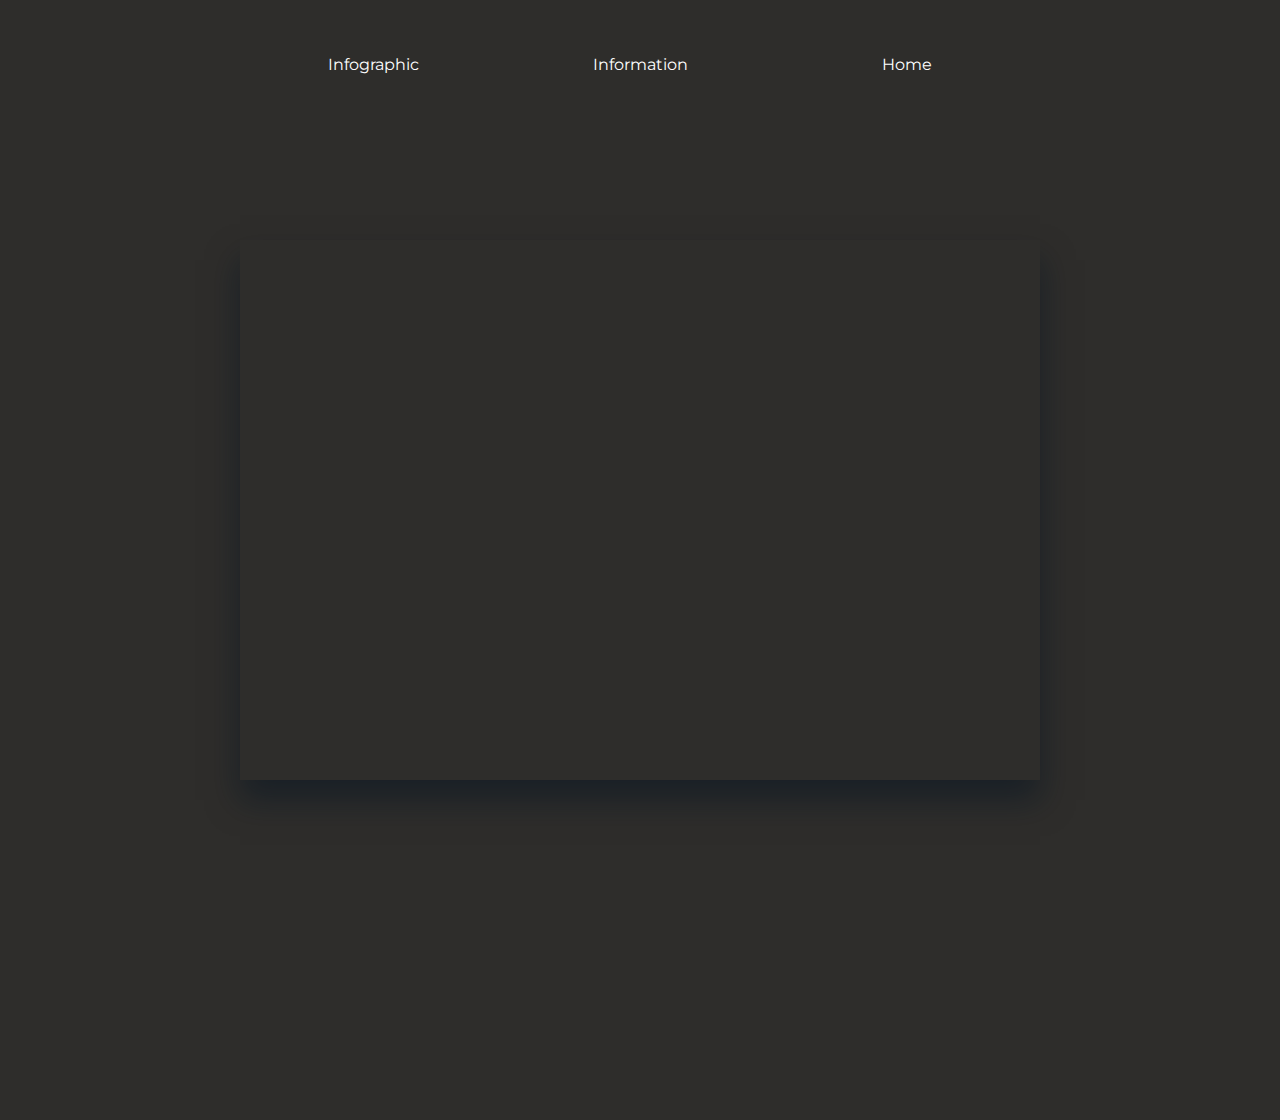
<file: advertisement.html>
<!DOCTYPE html>
<html lang="en">

<head>
    <meta charset="utf-8">

    <title>Galvanizing - Advertisement</title>
    <meta name="description" content="All about galvanizing">

    <link rel="stylesheet" href="css/cssreset.css">
    <link href="https://fonts.googleapis.com/css?family=Montserrat&display=swap" rel="stylesheet">
    <link rel="stylesheet" href="css/style-video.css">
</head>

<body>
    <div class="wrapper">
        <div class="content">
            <nav class="main-nav">
                <a class="nav-button" href="infographic.html"><span>Infographic</span></a>
                <a class="nav-button" href="info.html"><span>Information</span></a>
                <a class="nav-button" href="index.html"><span>Home</span></a>
            </nav>
            <div class="video-container">
                <iframe src="https://www.youtube.com/embed/Qgb9Ttk0I5A" frameborder="0" allow="accelerometer; autoplay; encrypted-media; gyroscope; picture-in-picture" allowfullscreen></iframe>
            </div>
        </div>


    </div>
</body>

</html>
</file>
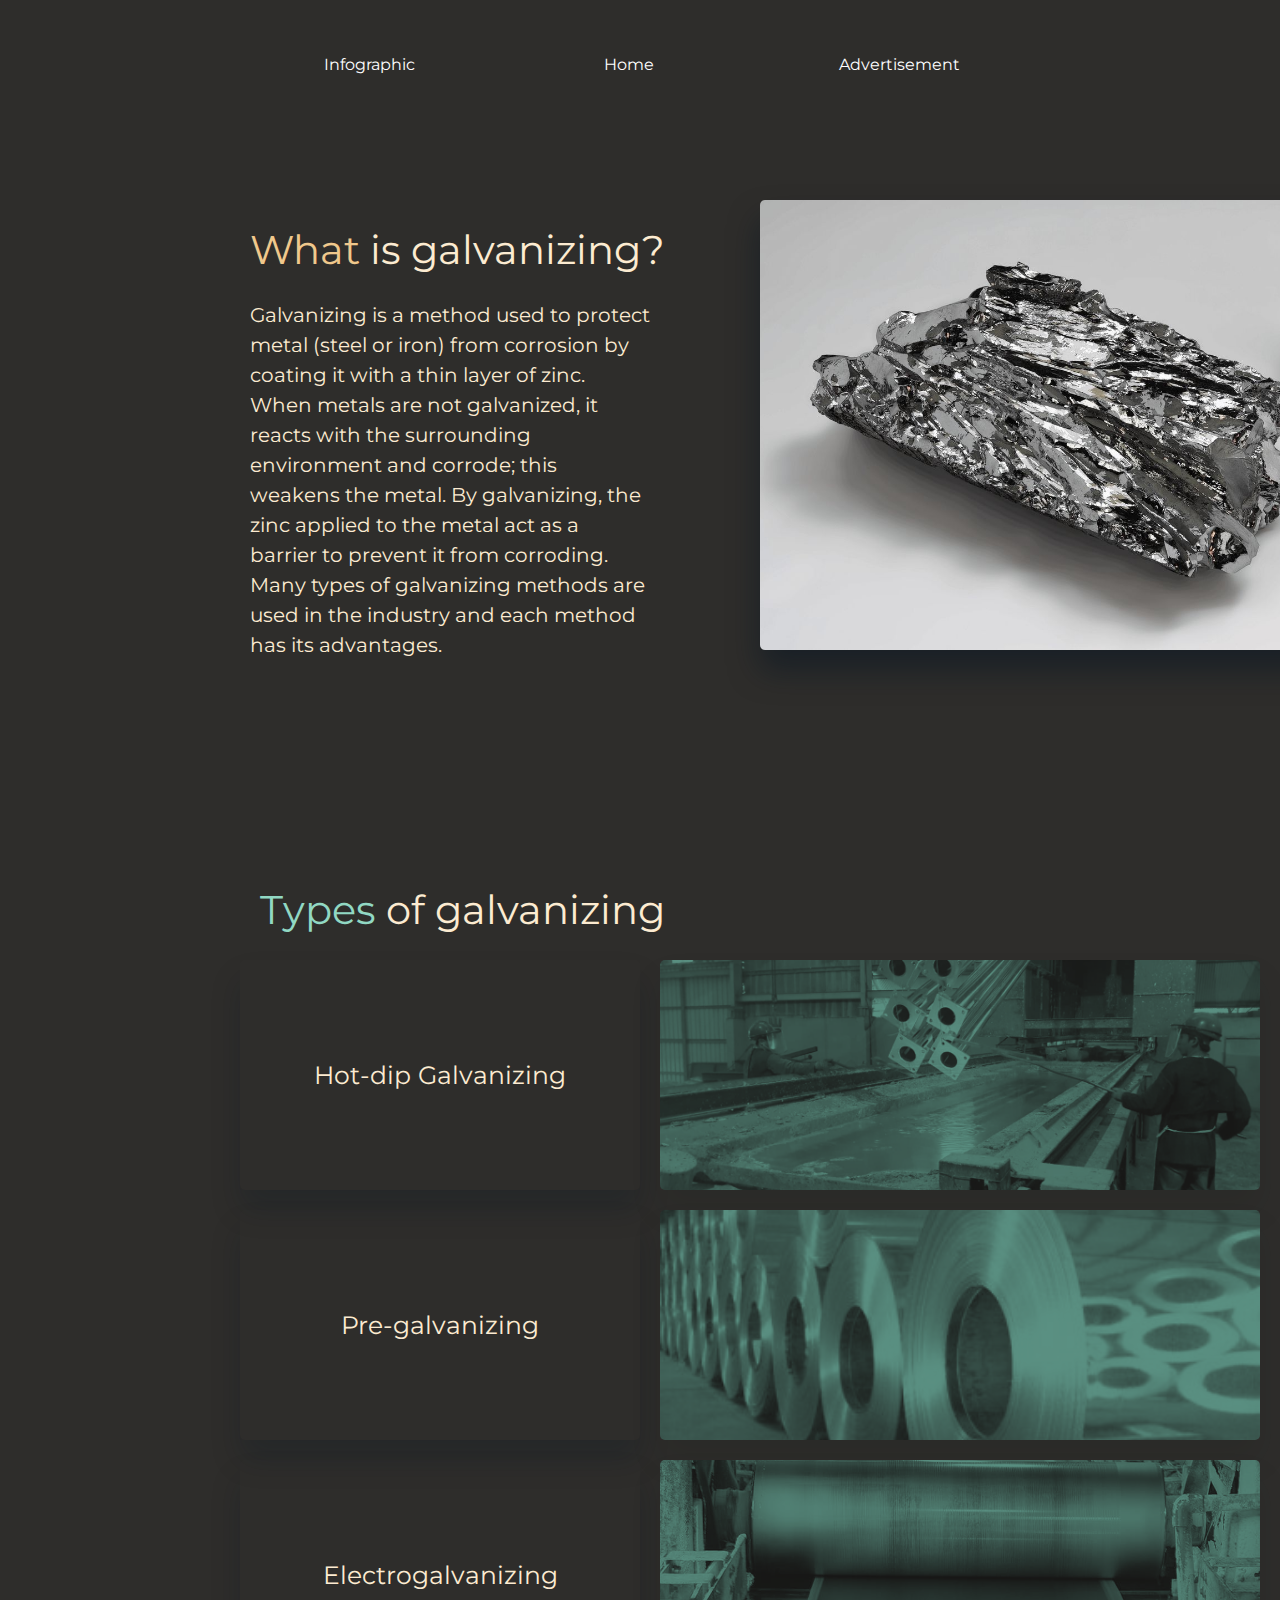
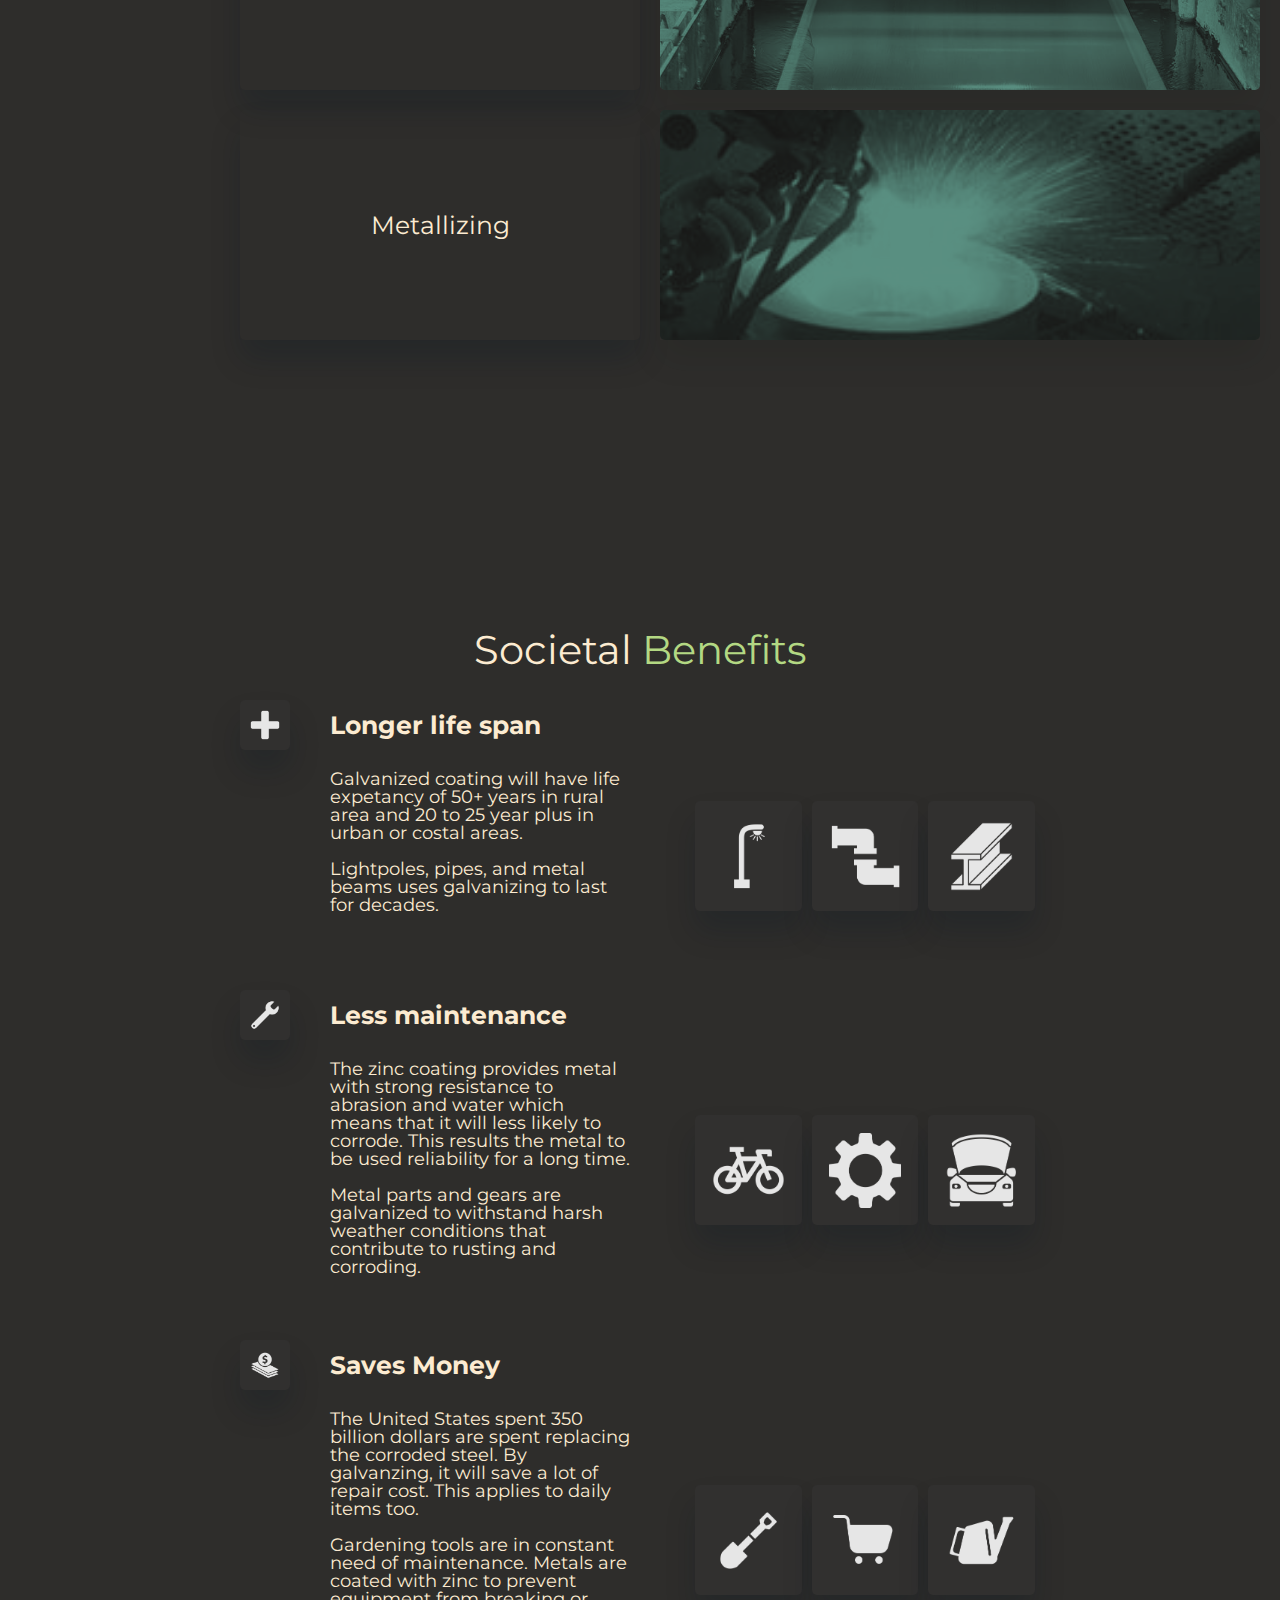
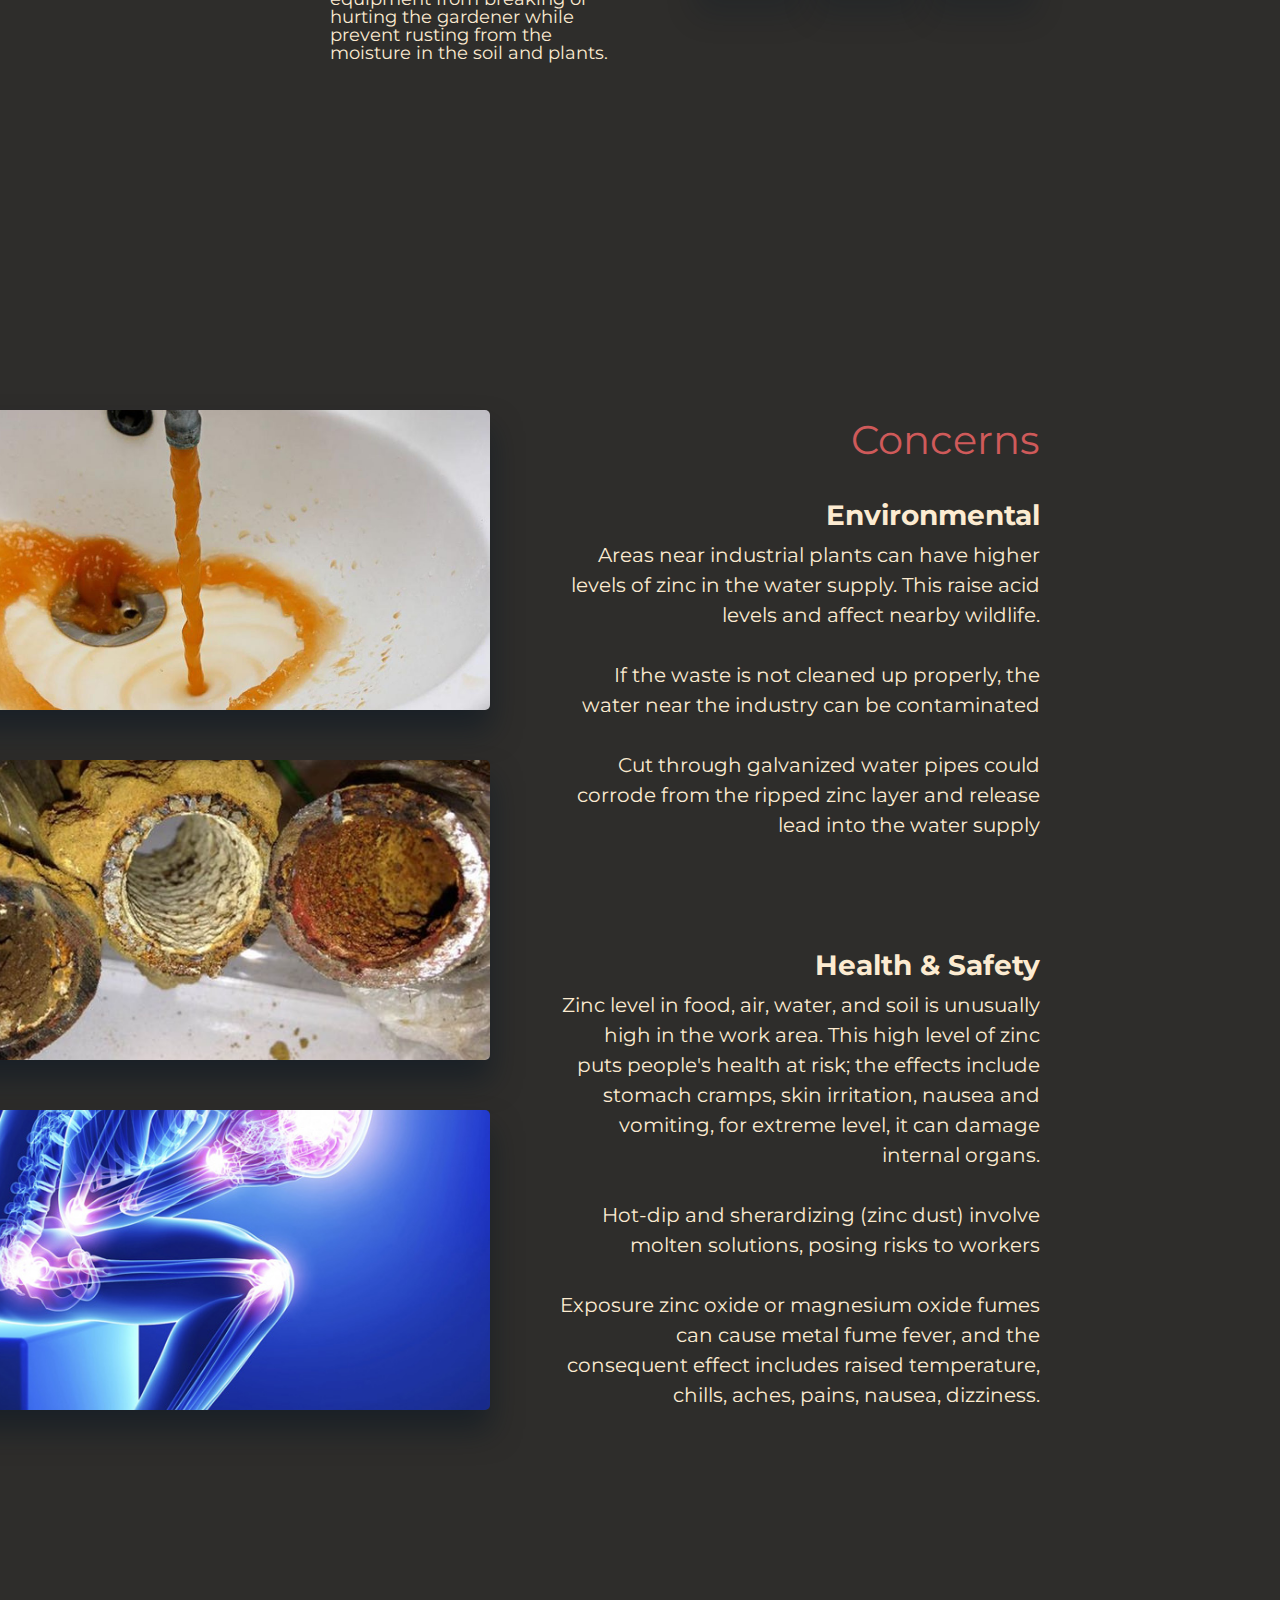
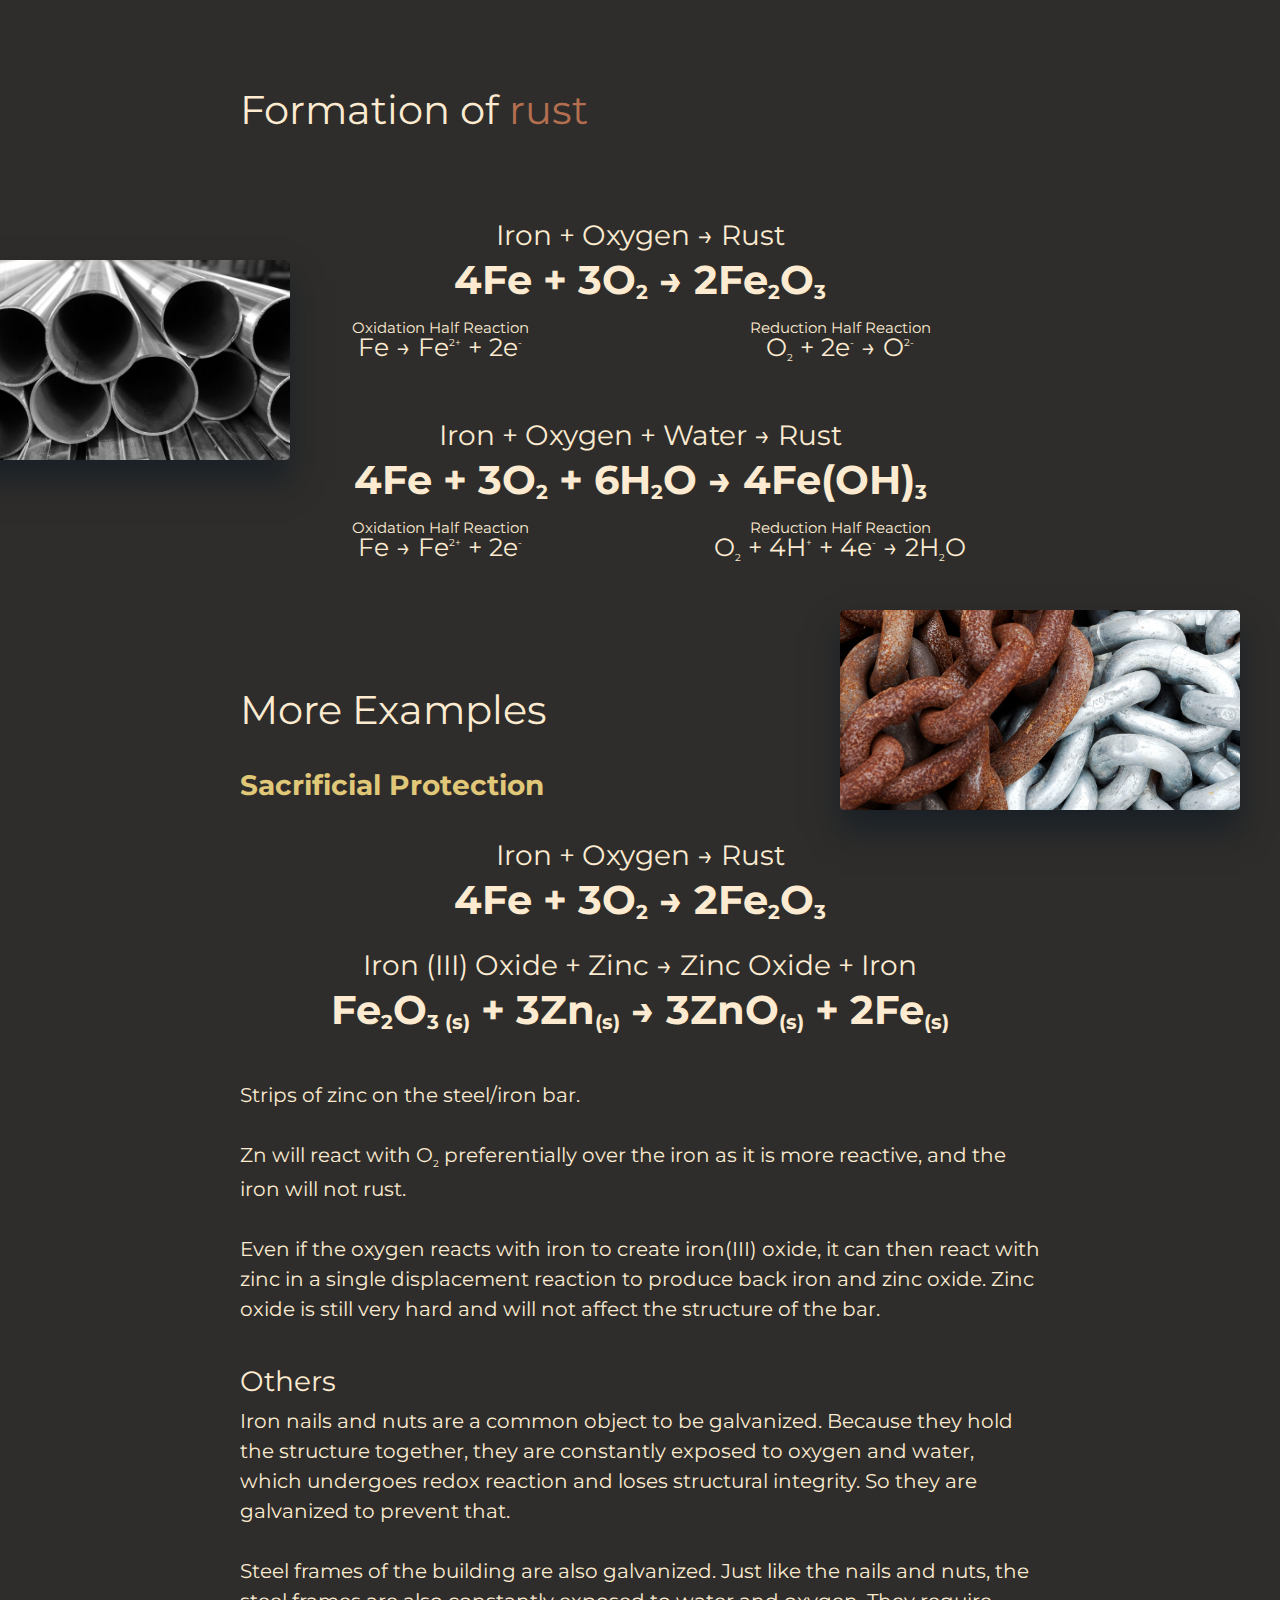
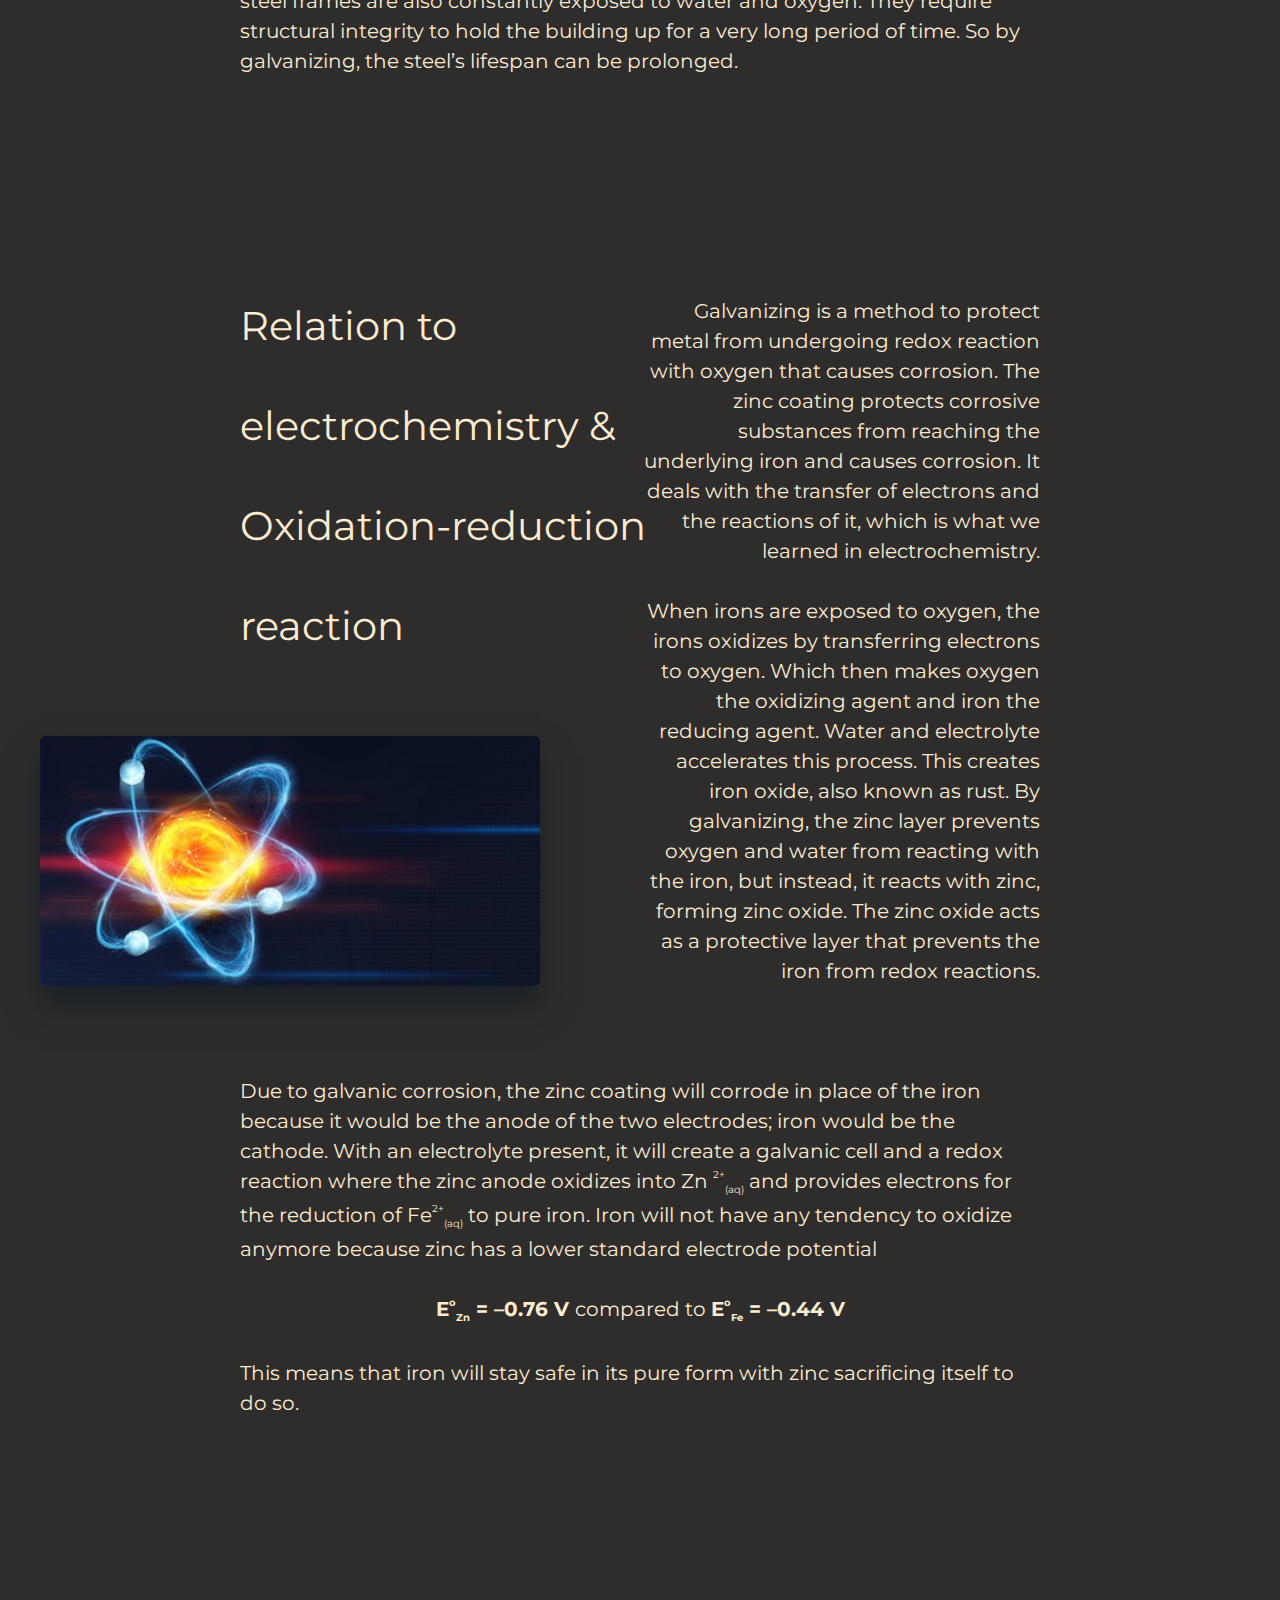
<file: info.html>
<!DOCTYPE html>
<html lang="en">

<head>
    <meta charset="utf-8">

    <title>Galvanizing - Information</title>
    <meta name="description" content="All about galvanizing">

    <link rel="stylesheet" href="css/cssreset.css">
    <link href="https://fonts.googleapis.com/css?family=Montserrat&display=swap" rel="stylesheet">
    <link rel="stylesheet" href="css/style-info.css">
</head>

<body>
    <div class="wrapper">
        <article class="content">
            <nav class="main-nav">
                <a class="nav-button" href="infographic.html"><span>Infographic</span></a>
                <a class="nav-button" href="index.html"><span>Home</span></a>
                <a class="nav-button" href="advertisement.html"><span>Advertisement</span></a>
            </nav>
            <div class="block-one">
                <div class="text-header"><span style="color: rgb(240, 200, 140);">What</span> is galvanizing?</div>
                <div class="text-paragraph">
                    Galvanizing is a method used to protect metal (steel or iron) from corrosion by coating it with a thin layer of zinc.
                    When metals are not galvanized, it reacts with the surrounding environment and corrode; this weakens the metal.
                    By galvanizing, the zinc applied to the metal act as a barrier to prevent it from corroding.
                    Many types of galvanizing methods are used in the industry and each method has its advantages. 
                </div>
                <div class="text-block-image">
                    <img src="img/zinc.jpg" alt="zinc metal">
                </div>
            </div>
            <div class="block-two">
                <div class="text-header b2-heading">
                    <span style="color: #91d8c3;">Types</span> of galvanizing
                </div>
                <div class="panel-container">
                    <div class="panel-segment">
                        <div class="panel">
                            <div class="panel-content">
                                <div class="panel-header">Hot-dip Galvanizing</div>
                                <div class="panel-body">
                                    The metals are cleaned and "dipped" into molten zinc to apply the zinc layer.
                                    This method allows complete protection because the metal is submerged in zinc.
                                    It allows objects ranging from small to large to be galvanized in one or more operations.
                                </div>
                            </div>
                            <div class="panel-img-container panel-img-cont-1">
                                <img src="img/hotdip.jpg" alt="hot-dip">
                            </div>
                        </div>
                        <div class="panel">
                            <div class="panel-content">
                                <div class="panel-header">Pre-galvanizing</div>
                                <div class="panel-body">
                                    A specific shape of metal are cleaned and pass through molten zinc.
                                    This method allows the metal to be evenly coated.
                                    But when the metal is cut, the base metal is exposed and become vulnurable; therefore, this is the downside of pre-galvanizing
                                </div>
                            </div>
                            <div class="panel-img-container panel-img-cont-2">
                                <img src="img/pregal.jpg" alt="hot-dip">
                            </div>
                        </div>
                    </div>
                    <div class="panel-segment">
                        <div class="panel">
                            <div class="panel-content">
                                <div class="panel-header">Electrogalvanizing</div>
                                <div class="panel-body">
                                    Zinc ions are transferred to the metal using electrical current in an electrolyte solution.
                                    This allows the metal to be uniformly coated with zinc to the same thickness.
                                    However, the coating is thinner which results in less protection compared to other methods.  
                                </div>
                            </div>
                            <div class="panel-img-container panel-img-cont-3">
                                <img src="img/electrogal.jpg" alt="hot-dip">
                            </div>
                        </div>
                        <div class="panel">
                            <div class="panel-content">
                                <div class="panel-header">Metallizing</div>
                                <div class="panel-body">
                                    The process of applying zinc to the metal using a heat gun filled with zinc.
                                    The loaded zinc are melted and sprayed onto the metal and can be accomplished through combustion or compressed air,
                                    but the metal may not be coated evenly. 
                                </div>
                            </div>
                            <div class="panel-img-container panel-img-cont-4">
                                <img src="img/metalgal.jpg" alt="hot-dip">
                            </div>
                        </div>
                    </div>
                </div>
            </div>
            <div class="block-three">
                <div class="text-header b3-heading">
                    Societal <span style="color: rgb(179, 216, 131);">Benefits</span>
                </div>
                <div class="b3-segment">
                        <div class="b3-point-img-container">
                            <img class="b3-img" src="img/plus.png" alt="plus">
                        </div>
                        <div class="b3-sub-head">
                            Longer life span
                        </div>
                        <div class="b3-body">
                            Galvanized coating will have life expetancy of 50+ years in rural area
                            and 20 to 25 year plus in urban or costal areas.
                            <br><br>
                            Lightpoles, pipes, and metal beams uses galvanizing to last for decades. 
                        </div>
                        <div class="b3-img-block-container">
                            <div class="b3-img-block">
                                <img class="b3-img" src="img/light.png" alt="light pole">
                            </div>
                            <div class="b3-img-block">
                                <img class="b3-img" src="img/pipes.png" alt="pipes">
                            </div>
                            <div class="b3-img-block">
                                <img class="b3-img" src="img/beam.png" alt="beams">
                            </div>
                        </div>
                </div>
                <div class="b3-segment b3-seg-1">
                    <div class="b3-point-img-container">
                        <img class="b3-img" src="img/wrench.png" alt="wrench">
                    </div>
                    <div class="b3-sub-head">
                        Less maintenance
                    </div>
                    <div class="b3-body">
                        The zinc coating provides metal with strong resistance to abrasion and water which means
                        that it will less likely to corrode. This results the metal to be used reliability for a long time.
                        <br><br>
                        Metal parts and gears are galvanized to withstand harsh weather conditions that contribute to rusting and corroding.
                    </div>
                    <div class="b3-img-block-container">
                        <div class="b3-img-block">
                            <img class="b3-img" src="img/bike.png" alt="bike">
                        </div>
                        <div class="b3-img-block">
                            <img class="b3-img" src="img/gear.png" alt="gear">
                        </div>
                        <div class="b3-img-block">
                            <img class="b3-img" src="img/car-part.png" alt="car parts">
                        </div>
                    </div>
                </div>
                <div class="b3-segment b3-seg-2">
                    <div class="b3-point-img-container">
                        <img class="b3-img" src="img/money.png" alt="money">
                    </div>
                    <div class="b3-sub-head">
                        Saves Money
                    </div>
                    <div class="b3-body">
                        The United States spent 350 billion dollars are spent replacing the corroded steel.
                        By galvanzing, it will save a lot of repair cost. This applies to daily items too.
                        <br><br>
                        Gardening tools are in constant need of maintenance. 
                        Metals are coated with zinc to prevent equipment from breaking or hurting the gardener
                        while prevent rusting from the moisture in the soil and plants.
                    </div>
                    <div class="b3-img-block-container">
                        <div class="b3-img-block">
                            <img class="b3-img" src="img/shovel.png" alt="shovel">
                        </div>
                        <div class="b3-img-block">
                            <img class="b3-img" src="img/cart.png" alt="cart">
                        </div>
                        <div class="b3-img-block">
                            <img class="b3-img" src="img/water.png" alt="water">
                        </div>
                    </div>
                </div>
            </div>
            <div class="block-four">
                <div class="text-header b4-heading">
                    Concerns
                </div>
                <div class="text-sub-header b4-h1">
                    Environmental
                </div>
                <div class="text-paragraph b4-p1">
                    Areas near industrial plants can
                    have higher levels of zinc in the
                    water supply. This raise acid levels and affect nearby wildlife.
                    <br><br>
                    If the waste is not cleaned up properly, the water near the industry can be contaminated
                    <br><br>
                    Cut through galvanized water pipes
                    could corrode from the
                    ripped zinc layer and release
                    lead into the water supply
                </div>
                <div class="text-sub-header b4-h2">
                    Health & Safety
                </div>
                <div class="text-paragraph b4-p2">
                    Zinc level in food, air, water, and soil is unusually high in the work area.
                    This high level of zinc puts people's health at risk;
                    the effects include stomach cramps, skin irritation, nausea and vomiting, for extreme level, it can damage internal organs. 
                    <br><br>
                    Hot-dip and sherardizing (zinc dust)
                    involve molten solutions, posing
                    risks to workers
                    <br><br>
                    Exposure zinc oxide or magnesium
                    oxide fumes can cause metal fume
                    fever, and the consequent effect includes raised temperature, chills,
                    aches, pains, nausea, dizziness.
                </div>
                <div class="b4-img-container b4-c-1">
                    <img src="img/leadwater.jpg" alt="concerns">
                </div>
                <div class="b4-img-container b4-c-2">
                    <img src="img/badpipes.jpg" alt="concerns">
                </div>
                <div class="b4-img-container b4-c-3">
                    <img src="img/pain.jpg" alt="concerns">
                </div>
            </div>
            <div class="block-five">
                <div class="text-header b5-head">
                    Formation of <span style="color: rgb(179, 111, 79);">rust</span>
                </div>
                <div class="b5-img b5-img-1">
                    <img src="img/rust.jpg" alt="rust">
                </div>
                <div class="b5-img b5-img-2">
                    <img src="img/iron.jpg" alt="iron">
                </div>
                <div class="text-sub-header b5-sub">
                    Iron + Oxygen <span>&#8594;</span> Rust
                </div>
                <div class="b5-equation">
                    4Fe + 3O<span class="subscript">2</span> <span>&#8594;</span> 2Fe<span
                        class="subscript">2</span>O<span class="subscript">3</span>
                </div>
                <div class="b5-sub-equation">
                    <div class="b5-equation-container">
                        <div class="b5-equation-name">
                            Oxidation Half Reaction
                        </div>
                        <div class="b5-equation-small">
                            Fe <span>&#8594;</span> Fe<span class="superscript">2+</span> + 2e<span
                                class="superscript">-</span>
                        </div>
                    </div>
                    <div class="b5-equation-container">
                        <div class="b5-equation-name">
                            Reduction Half Reaction
                        </div>
                        <div class="b5-equation-small">
                            O<span class="subscript-small">2</span>
                             + 2e<span
                            class="superscript">-</span>
                             <span>&#8594;</span> 
                             O<span class="superscript">2-</span> 
                        </div>
                    </div>
                </div>
                <div class="text-sub-header b5-sub">
                    Iron + Oxygen + Water <span>&#8594;</span> Rust
                </div>
                <div class="b5-equation">
                    4Fe + 3O<span class="subscript">2</span> + 6H<span class="subscript">2</span>O <span>&#8594;</span>
                    4Fe(OH)<span class="subscript">3</span>
                </div>
                <div class="b5-sub-equation">
                    <div class="b5-equation-container">
                        <div class="b5-equation-name">
                            Oxidation Half Reaction
                        </div>
                        <div class="b5-equation-small">
                            Fe <span>&#8594;</span> Fe<span class="superscript">2+</span> + 2e<span
                                class="superscript">-</span>
                        </div>
                    </div>
                    <div class="b5-equation-container">
                        <div class="b5-equation-name">
                            Reduction Half Reaction
                        </div>
                        <div class="b5-equation-small">
                            O<span class="subscript-small">2</span>
                            + 4H<span class="superscript">+</span>
                             + 4e<span
                            class="superscript">-</span>
                             <span>&#8594;</span> 
                             2H<span class="subscript-small">2</span>O
                        </div>
                    </div>
                </div>
                <div class="text-header b5-head-1">
                    More Examples
                </div>
                <div class="text-sub-header">
                    <span style="font-weight: bold; color: rgb(224, 200, 120);">Sacrificial Protection</span>
                </div>
                <div class="text-sub-header b5-sub-1">
                    Iron + Oxygen <span>&#8594;</span> Rust
                </div>
                <div class="b5-equation">
                    4Fe + 3O<span class="subscript">2</span> <span>&#8594;</span>
                    2Fe<span
                    class="subscript">2</span>O<span class="subscript">3</span>
                </div>
                <div class="text-sub-header b5-sub-1">
                    Iron (III) Oxide + Zinc <span>&#8594;</span> Zinc Oxide + Iron
                </div>
                <div class="b5-equation">
                    Fe<span class="subscript">2</span>O<span class="subscript">3 (s)</span> + 3Zn<span class="subscript">(s)</span> <span>&#8594;</span>
                    3ZnO<span class="subscript">(s)</span> + 2Fe<span class="subscript">(s)</span>
                </div>
                <div class="text-paragraph b5-p1" >
                    Strips of zinc on the steel/iron bar.
                    <br><br>
                    Zn will react with O<span class="subscript-small">2</span> preferentially over the iron as
                    it is more reactive, and the iron will not rust.
                    <br><br>
                    Even if the oxygen reacts with iron to create
                    iron(III) oxide, it can then react with zinc in a single
                    displacement reaction to produce back iron and
                    zinc oxide. Zinc oxide is still very hard and will not
                    affect the structure of the bar.
                </div>
                <br><br>
                <div class="text-sub-header">
                    Others
                </div>
                <div class="text-paragraph">
                    Iron nails and nuts are a common object to be galvanized. Because they hold the structure together, they are constantly exposed to oxygen and water, which undergoes redox reaction and loses structural integrity. So they are galvanized to prevent that. 
                    <br><br>
                    Steel frames of the building are also galvanized. Just like the nails and nuts, the steel frames are also constantly exposed to water and oxygen. They require structural integrity to hold the building up for a very long period of time. So by galvanizing, the steel’s lifespan can be prolonged. 
                </div>
            </div>

            <div class="block-six">
                <div class="text-header">
                    Relation to electrochemistry & Oxidation-reduction reaction
                </div>
                <div class="text-paragraph b6-p">
                    Galvanizing is a method to protect metal from undergoing redox reaction with oxygen that causes corrosion. The zinc coating protects corrosive substances from reaching the underlying iron and causes corrosion. It deals with the transfer of electrons and the reactions of it, which is what we learned in electrochemistry. 
                    <br><br>
                    When irons are exposed to oxygen, the irons oxidizes by transferring electrons to oxygen. Which then makes oxygen the oxidizing agent and iron the reducing agent. Water and electrolyte accelerates this process. This creates iron oxide, also known as rust. By galvanizing, the zinc layer prevents oxygen and water from reacting with the iron, but instead, it reacts with zinc, forming zinc oxide. The zinc oxide acts as a protective layer that prevents the iron from redox reactions. 
                </div>
                <div class="text-paragraph b6-p1">
                    Due to galvanic corrosion, the zinc coating will corrode in
                    place of the iron because it would be the anode of the two
                    electrodes; iron would be the cathode. With an electrolyte
                    present, it will create a galvanic cell and a redox reaction
                    where the zinc anode oxidizes into Zn
                    <span class="superscript">2+</span><span class="subscript-small">(aq)</span> and provides
                    electrons for the reduction of Fe<span class="superscript">2+</span><span class="subscript-small">(aq)</span> to pure iron. Iron
                    will not have any tendency to oxidize anymore because
                    zinc has a lower standard electrode potential 
                    <br><br>
                    <div style="width: 100%; text-align: center;">
                    <span style="font-weight: bold;">
                        E<span class="superscript">o</span><span class="subscript-small">Zn</span>
                        = –0.76 V
                    </span>
                    compared to
                    <span style="font-weight: bold;">
                    E<span class="superscript">o</span><span class="subscript-small">Fe</span> 
                    = –0.44 V
                    </span>
                    <br><br>
                    </div>
                    This means that iron
                    will stay safe in its pure form with zinc sacrificing itself to
                    do so.
                </div>
                <div class="b6-img">
                    <img src="img/electron.jpg">
                </div>
            </div>
        </article>
    </div>


</body>

</html>
</file>
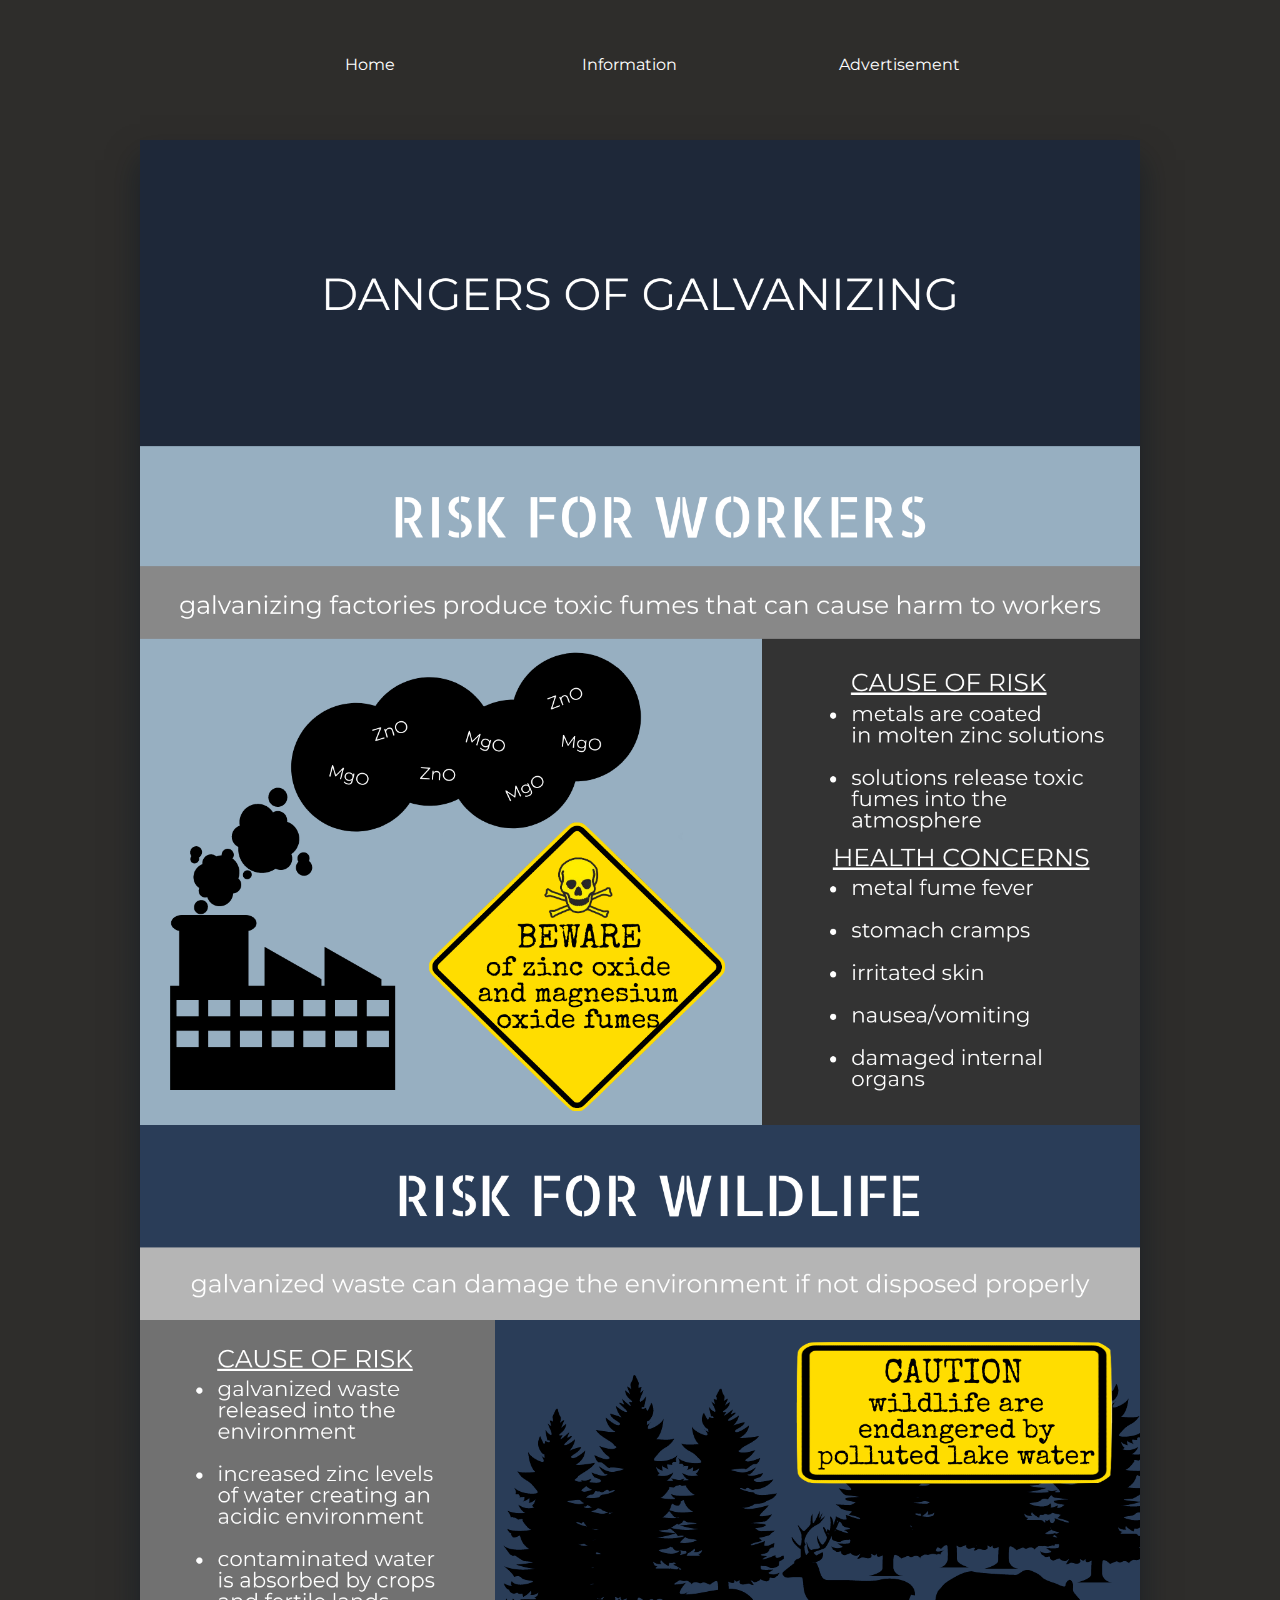
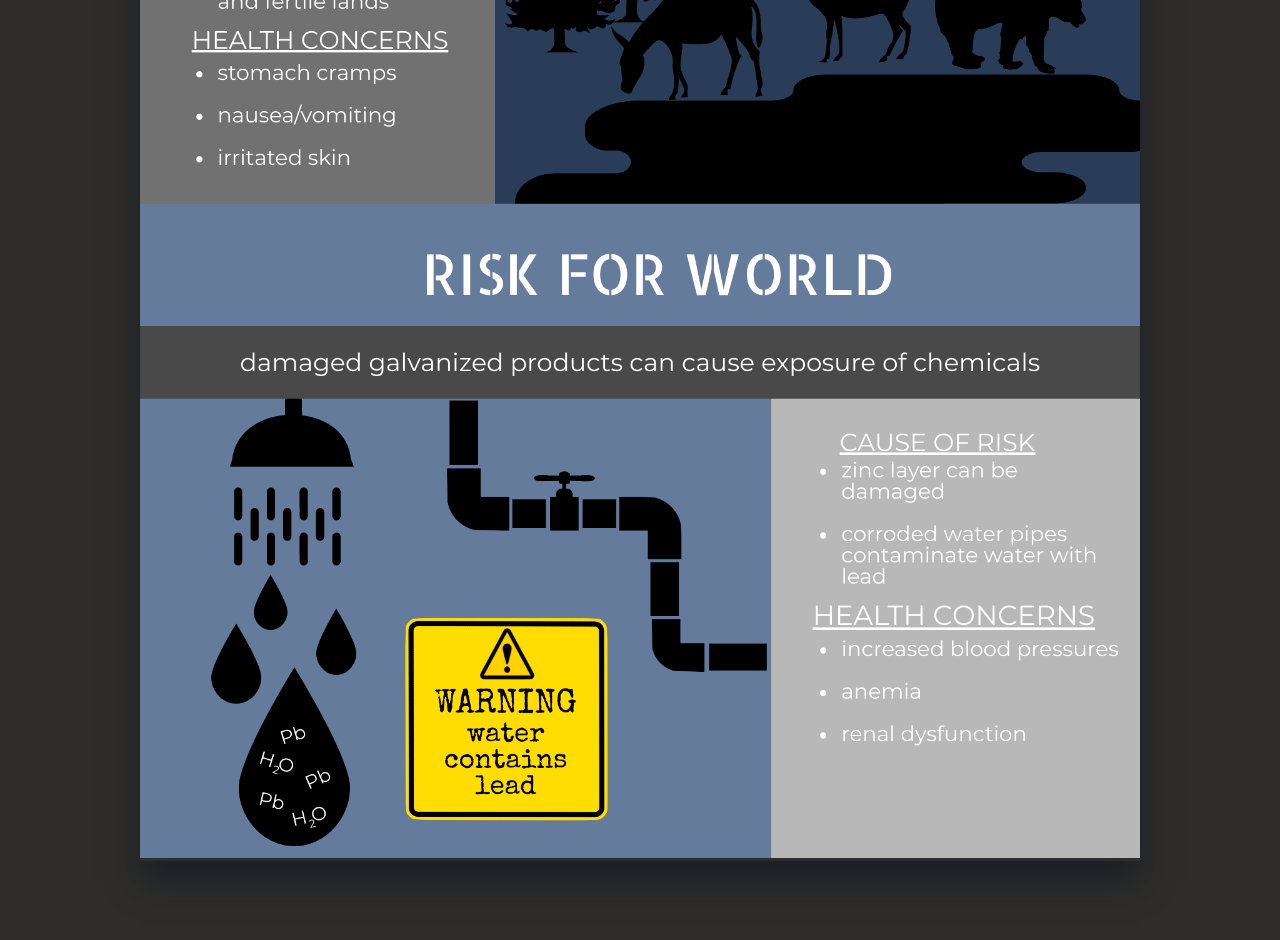
<file: infographic.html>
<!DOCTYPE html>
<html lang="en">

<head>
    <meta charset="utf-8">

    <title>Galvanizing - Infographic</title>
    <meta name="description" content="All about galvanizing">

    <link rel="stylesheet" href="css/cssreset.css">
    <link href="https://fonts.googleapis.com/css?family=Montserrat&display=swap" rel="stylesheet">
    <link rel="stylesheet" href="css/style-infographic.css">
</head>

<body>
    <div class="wrapper">
        <div class="content">
            <nav class="main-nav">
                <a class="nav-button" href="index.html"><span>Home</span></a>
                <a class="nav-button" href="info.html"><span>Information</span></a>
                <a class="nav-button" href="advertisement.html"><span>Advertisement</span></a>
            </nav>
        </div>

        <div class="img-container">
            <img src="img/infographic.png" alt="infographic">
        </div>
    </div>
</body>

</html>
</file>
<file: css/style-video.css>
body{
    zoom: 1;
    transform: scale(1.0);
    transform-origin: 0 0;
    background: #2e2d2b;
    overflow: hidden scroll;
}

.wrapper{
    opacity: 1;
    font-family: 'Montserrat', sans-serif;
    margin: auto;
    position: relative;
    box-sizing: content-box;
    padding: 0px;
    min-height: 1080px;
    color: #fcebd1;
}

.main-nav{
    position: relative;
    display: flex;
    flex-direction: row;
    height: 50px;
    margin-top: 5%;
}

.nav-button{
    width: 20%;
    margin: 0 5%;
    padding: 0 5%;
    line-height: 50px;
    height: 50px;
    text-align: center;
    border-radius: 5px;
    transition: all 0.25s ease-in-out;
}

.nav-button:hover{
    box-shadow: 0px 2px 5px 1px rgb(32, 31, 31);
    background-color:  rgba(52, 50, 51, 1);
    color: #fffdfa;
}


.content{
    width: 800px;
    height: 100px;
    margin: auto;
    position: relative;
}

.video-container{
    position: relative;
    top: 150px;
    width: 100%;
    height: 540px;
    box-shadow: 0 20px 30px rgba(6, 20, 34, 0.5);
}

.video-container iframe{
    width: 100%;
    height: 100%;
}
</file>
<file: css/style-info.css>
body{
    zoom: 1;
    transform: scale(1.0);
    transform-origin: 0 0;
    background: black;
}

.wrapper{
    opacity: 1;
    font-family: 'Montserrat', sans-serif;
    margin: auto;
    overflow-x: hidden;
    position: relative;
    box-sizing: content-box;
    padding: 0px;
    background: #2e2d2b;
    min-height: 1080px;
    height: 8000px;
    color: #fcebd1;
}

.main-nav{
    position: relative;
    display: flex;
    flex-direction: row;
    height: 50px;
    margin-top: 5%;
}

.nav-button{
    width: 20%;
    margin: 0 5%;
    padding: 0 5%;
    line-height: 50px;
    height: 50px;
    text-align: center;
    border-radius: 5px;
    transition: all 0.25s ease-in-out;
}

.nav-button:hover{
    box-shadow: 0px 2px 5px 1px rgb(32, 31, 31);
    background-color:  rgba(52, 50, 51, 1);
    color: #fffdfa;
}

.content{
    width: 800px;
    margin: auto;
    position: relative;
}

.block-one{
    top: 100px;
    width: 400px;
    height: 550px; 
    position: relative;  
    padding: 10px;
}

.text-header{
    width: 500px;
    height: 100px;
    font-size: 40px;
    line-height: 100px;
}
.text-sub-header{
    font-size: 28px;
    height: 50px;
    line-height: 50px;
}
.text-paragraph{
    top: 20px;
    font-size: 20px;
    line-height: 30px;
}

.text-block-image{
    position: absolute;
    height: 450px;
    width: 700px;
    right: -800px;
    top: 10px;
    border-radius: 10px;
    box-shadow: 0 20px 30px rgba(6, 20, 34, 0.5);
    transition: transform 1s;
    will-change: contents;
}
.text-block-image img{
    width: 100%;
    height: 100%;
    object-fit: cover;
    border-radius: 5px;
}

.text-block-image:hover{
    transform: scale(1.1);
}

.block-two{
    position: relative;
    top: 200px;
}

.b2-heading{
    width: 100%;
    text-align: left;
    padding-left: 20px;
}

.panel-container{
    width: 100%;
    height: 1040px;
    display: flex;
    flex-direction: column;
}

.panel-segment{
    height: 500px;
    width: 100%;
    display: flex;
    flex-direction: column;
}

.panel{
    box-shadow: 0 20px 30px rgba(6, 20, 34, 0.2);
    width: 50%;
    height: 100%;
    border-radius: 5px;
    margin-bottom: 20px;
    transition: all 0.25s;
}

.panel:hover{
    box-shadow: 0 20px 30px rgba(6, 20, 34, 0.5);
    background-color: #68a5b8;
}
.panel:hover > .panel-img-container{
    box-shadow: 0 20px 30px rgba(6, 20, 34, 0.5);
    filter: none;
    opacity: 1;
}

.panel-content{
    height: 100%;
    width: 100%;
}

.panel:hover > .panel-content > .panel-header{
    top: 20%;
}
.panel:hover > .panel-content > .panel-body{
    opacity: 1;
}


.panel-img-container{
    transition: all 1s;
    box-shadow: 0 20px 30px rgba(6, 20, 34, 0.2);
    filter: brightness(0.7) contrast(1) sepia(1) hue-rotate(115deg) saturate(1.5);
    opacity: 0.5;
    position: absolute;
    right: -220px;
    width: 600px;
    height: 230px;
}
.panel-img-container img{
    object-fit: cover;
    width: 100%;
    height: 100%;
    border-radius: 5px;
}
.panel-img-cont-1{
    top: 100px;
}
.panel-img-cont-2{
    top: 350px;
}
.panel-img-cont-3{
    top: 600px;
}
.panel-img-cont-4{
    top: 850px;
}

.panel-header{
    position: relative;
    font-size: 25px;
    text-align: center;
    overflow-wrap: break-word;
    top: 50%;
    transform: translateY(-50%);
    transition: top 0.25s;
}

.panel-body{
    position: relative;
    top: 15%;
    padding: 10%;
    height: 45%;
    opacity: 0;
    overflow: hidden;
    transition: opacity 0.25s;
}

.block-three{
    position: relative;
    top: 400px;
}
.b3-heading{
    width: 100%;
    text-align: center;
}

.b3-segment{
    width: 100%;
    height: 240px;
    margin-bottom: 50px;
    position: relative;
}
.b3-seg-1{
    height: 300px;
}
.b3-seg-2{
    height: 350px;
}

.b3-point-img-container{
    height: 30px;
    width: 30px;
    border-radius: 5px;
    padding: 10px;
    position: relative;
    background-color: #31302f;
    box-shadow: 0 20px 30px rgba(6, 20, 34, 0.2);

}
.b3-img{
    filter: invert(0.9);
    width: 100%;
    height: 100%;
    object-fit: cover;
}

.b3-sub-head{
    font-size: 25px;
    font-weight: bold;
    position: absolute;
    top: 13px;
    left: 90px;
}

.b3-body{
    font-size: 18px;
    width: 300px;
    position: relative;
    top: 20px;
    left: 90px;
}

.b3-img-block-container{
    width: 350px;
    height: 100px;
    display: flex;
    flex-direction: row;
    position: absolute;
    right: 0px;
    top: 40%;
}
.b3-img-block{
    margin: 5px;
    padding: 5%;
    border-radius: 5px;
    height: 75%;
    background-color: #31302f;
    box-shadow: 0 20px 30px rgba(6, 20, 34, 0.2);
}

.block-four{
    position: relative;
    top: 650px;
}

.b4-heading{
    text-align: right;
    width: 100%;
    color: rgb(207, 90, 90);
}

.b4-h1{
    text-align: right;
    font-weight: bold;
}

.b4-p1{
    text-align: right;
    width: 60%;
    padding-left: 40%;
}

.b4-h2{
    text-align: right;
    margin-top: 100px;
    font-weight: bold;
}

.b4-p2{
    text-align: right;
    width: 60%;
    padding-left: 40%;
    top: 100px;
}

.b4-img-container{
    position: absolute;
    height: 300px;
    width: 600px;
    transition: transform 1s;
}

.b4-img-container:hover{
    transform: scale(1.1);
}

.b4-img-container img{
    width: 100%;
    height: 100%;
    object-fit: cover;
    border-radius: 5px;
    box-shadow: 0 20px 30px rgba(6, 20, 34, 0.5);
}

.b4-c-1{
    top: 20px;
    left: -350px;
}

.b4-c-2{
    top: 370px;
    left: -350px;
}
.b4-c-3{
    top: 720px;
    left: -350px;
}


.block-five{
    position: relative;
    top: 800px;
}

.b5-head{
    margin-top: 100px;
}

.b5-img{
    height: 200px;
    width: 400px;
    position: absolute;
    box-shadow: 0 20px 30px rgba(6, 20, 34, 0.5);
    transition: transform 1s;
}
.b5-img img{
    width: 100%;
    height: 100%;
    object-fit: cover;
    border-radius: 5px;
}

.b5-img-1{
    top: 550px;
    right: -200px;
}
.b5-img-2{
    top: 200px;
    left: -350px;
}
.b5-img:hover{
    transform: scale(1.1);
}

.b5-equation{
    width: 100%;
    font-size: 40px;
    text-align: center;
    font-weight: bold;
}

.b5-sub{
    text-align: center;
    margin-top: 50px;
}

.subscript{
    font-size: 20px;
    position: relative;
    bottom: -5px;
}
.subscript-small{
    font-size: 10px;
    position: relative;
    bottom: -5px;
}

.superscript{
    font-size: 10px;
    position: relative;
    top: -10px;
}

.b5-sub-equation{
    margin-top: 20px;
    display: flex;
    flex-direction: row;
}

.b5-equation-container{
    width: 50%;
    text-align: center;
}

.b5-equation-name{
    font-size: 15px;
}
.b5-equation-small{
    font-size: 25px;
}

.b5-head-1{
    margin-top: 100px;
}

.b5-sub-1{
    margin-top: 20px;
    text-align: center;
}

.b5-p1{
    margin-top: 50px;
}

.block-six{
    position: relative;
    top: 1000px;
}

.b6-p{
    position: absolute;
    right: 0px;
    width: 400px;
    text-align: right;
}
.b6-p1{
    position: absolute;
    top: 800px;
}

.b6-img{
    width: 500px;
    height: 250px;
    position: absolute;
    top: 460px;
    left: -200px;
    box-shadow: 0 20px 30px rgba(6, 20, 34, 0.5);
    transition: transform 1s;
}
.b6-img img{
    border-radius: 5px;
    object-fit: cover;
}

.b6-img:hover{
    transform: scale(1.1);
}
</file>
<file: css/style-infographic.css>
body{
    zoom: 1;
    transform: scale(1.0);
    transform-origin: 0 0;
    background: #2e2d2b;
}

.wrapper{
    opacity: 1;
    font-family: 'Montserrat', sans-serif;
    margin: auto;
    position: relative;
    box-sizing: content-box;
    padding: 0px;
    min-height: 1080px;
    height: 2500px;
    color: #fcebd1;
}

.main-nav{
    position: relative;
    display: flex;
    flex-direction: row;
    height: 50px;
    margin-top: 5%;
}

.nav-button{
    width: 20%;
    margin: 0 5%;
    padding: 0 5%;
    line-height: 50px;
    height: 50px;
    text-align: center;
    border-radius: 5px;
    transition: all 0.25s ease-in-out;
}

.nav-button:hover{
    box-shadow: 0px 2px 5px 1px rgb(32, 31, 31);
    background-color:  rgba(52, 50, 51, 1);
    color: #fffdfa;
}


.content{
    width: 800px;
    height: 100px;
    margin: auto;
    position: relative;
}

.img-container{
    width: 1000px;
    margin: auto;
    box-shadow: 0 20px 30px rgba(6, 20, 34, 0.5);
}
</file>
<file: css/cssreset.css>
html, body, div, span, applet, object, iframe,
h1, h2, h3, h4, h5, h6, p, blockquote, pre,
a, abbr, acronym, address, big, cite, code,
del, dfn, em, img, ins, kbd, q, s, samp,
small, strike, strong, sub, sup, tt, var,
b, u, i, center,
dl, dt, dd, ol, ul, li,
fieldset, form, label, legend,
table, caption, tbody, tfoot, thead, tr, th, td,
article, aside, canvas, details, embed, 
figure, figcaption, footer, header, hgroup, 
menu, nav, output, ruby, section, summary,
time, mark, audio, video {
	margin: 0;
	padding: 0;
	border: 0;
	font-size: 100%;
	font: inherit;
	vertical-align: baseline;
}
/* HTML5 display-role reset for older browsers */
article, aside, details, figcaption, figure, 
footer, header, hgroup, menu, nav, section {
	display: block;
}
body {
	line-height: 1;
}
ol, ul {
	list-style: none;
}
blockquote, q {
	quotes: none;
}
blockquote:before, blockquote:after,
q:before, q:after {
	content: '';
	content: none;
}
table {
	border-collapse: collapse;
	border-spacing: 0;
}

img {
    width: 100%;
    height: 100%;
}

a {
    text-decoration: none;
    color: white;
}
</file>
